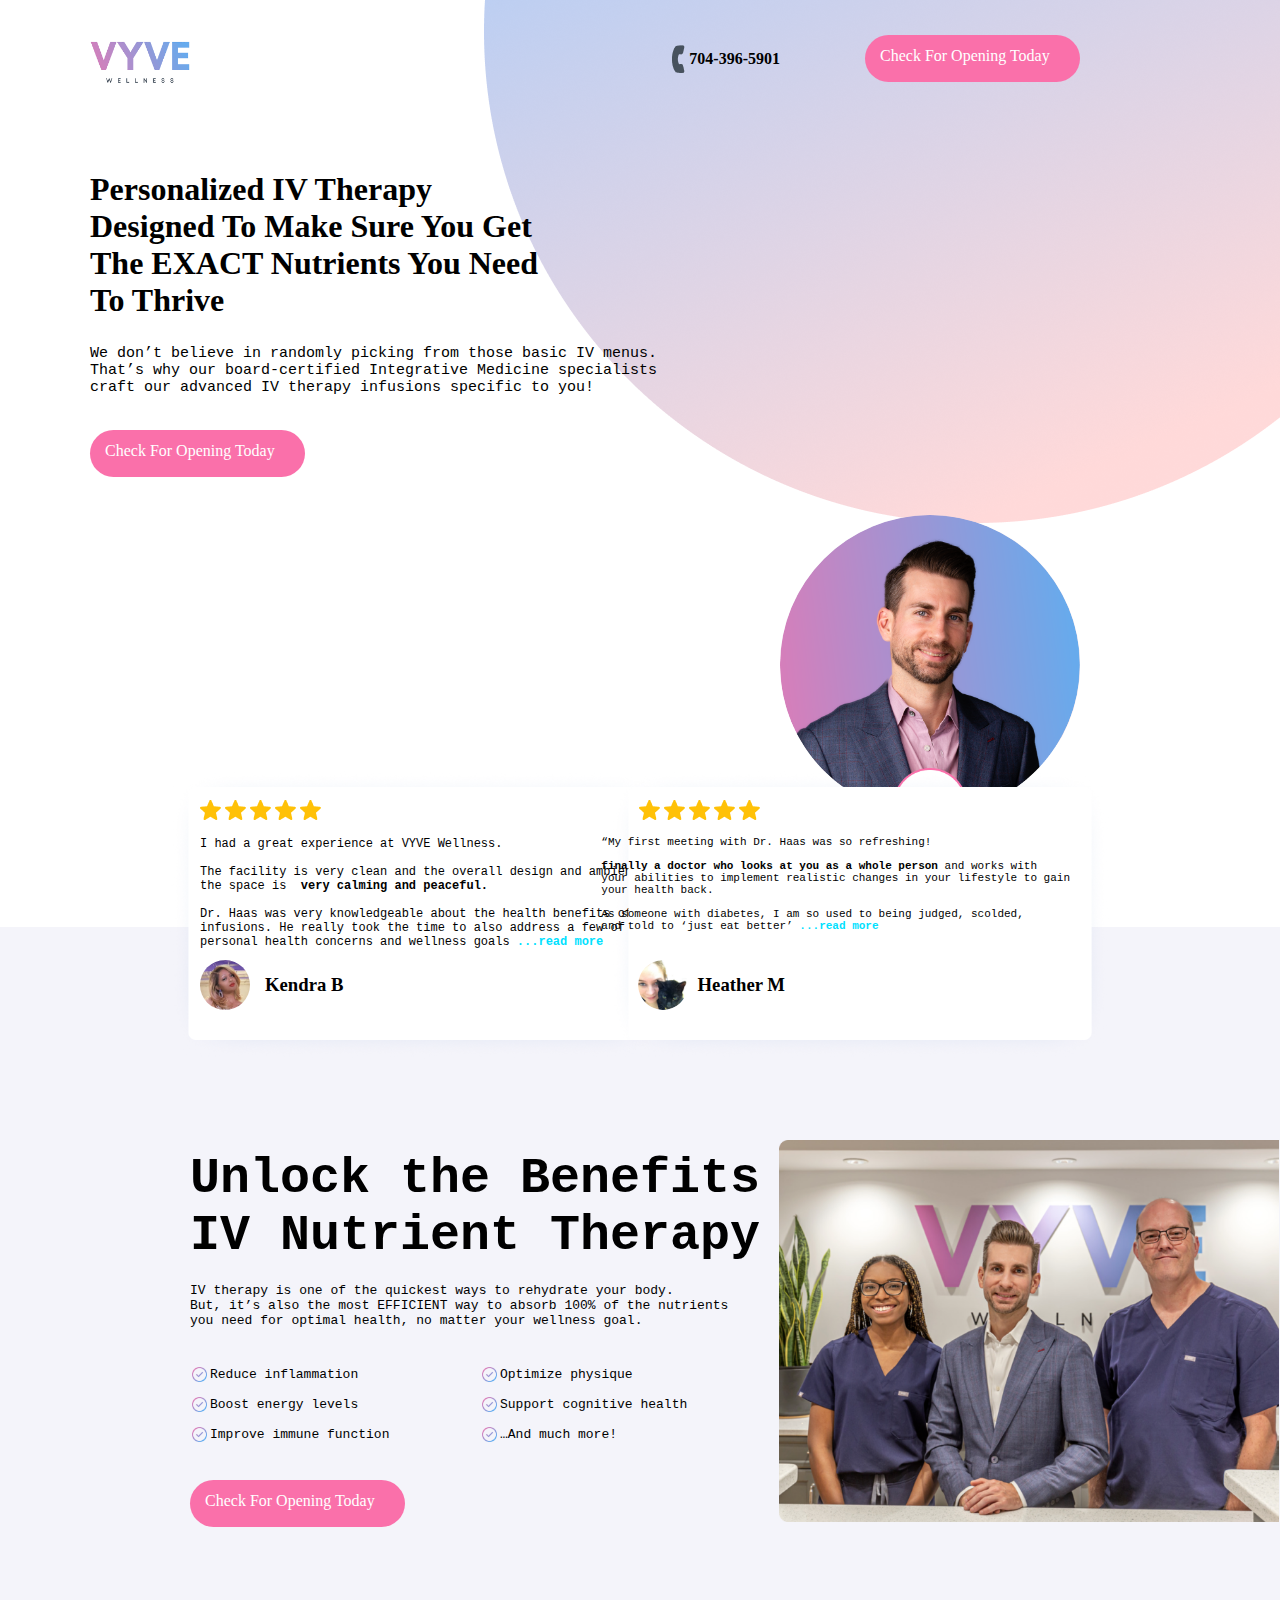
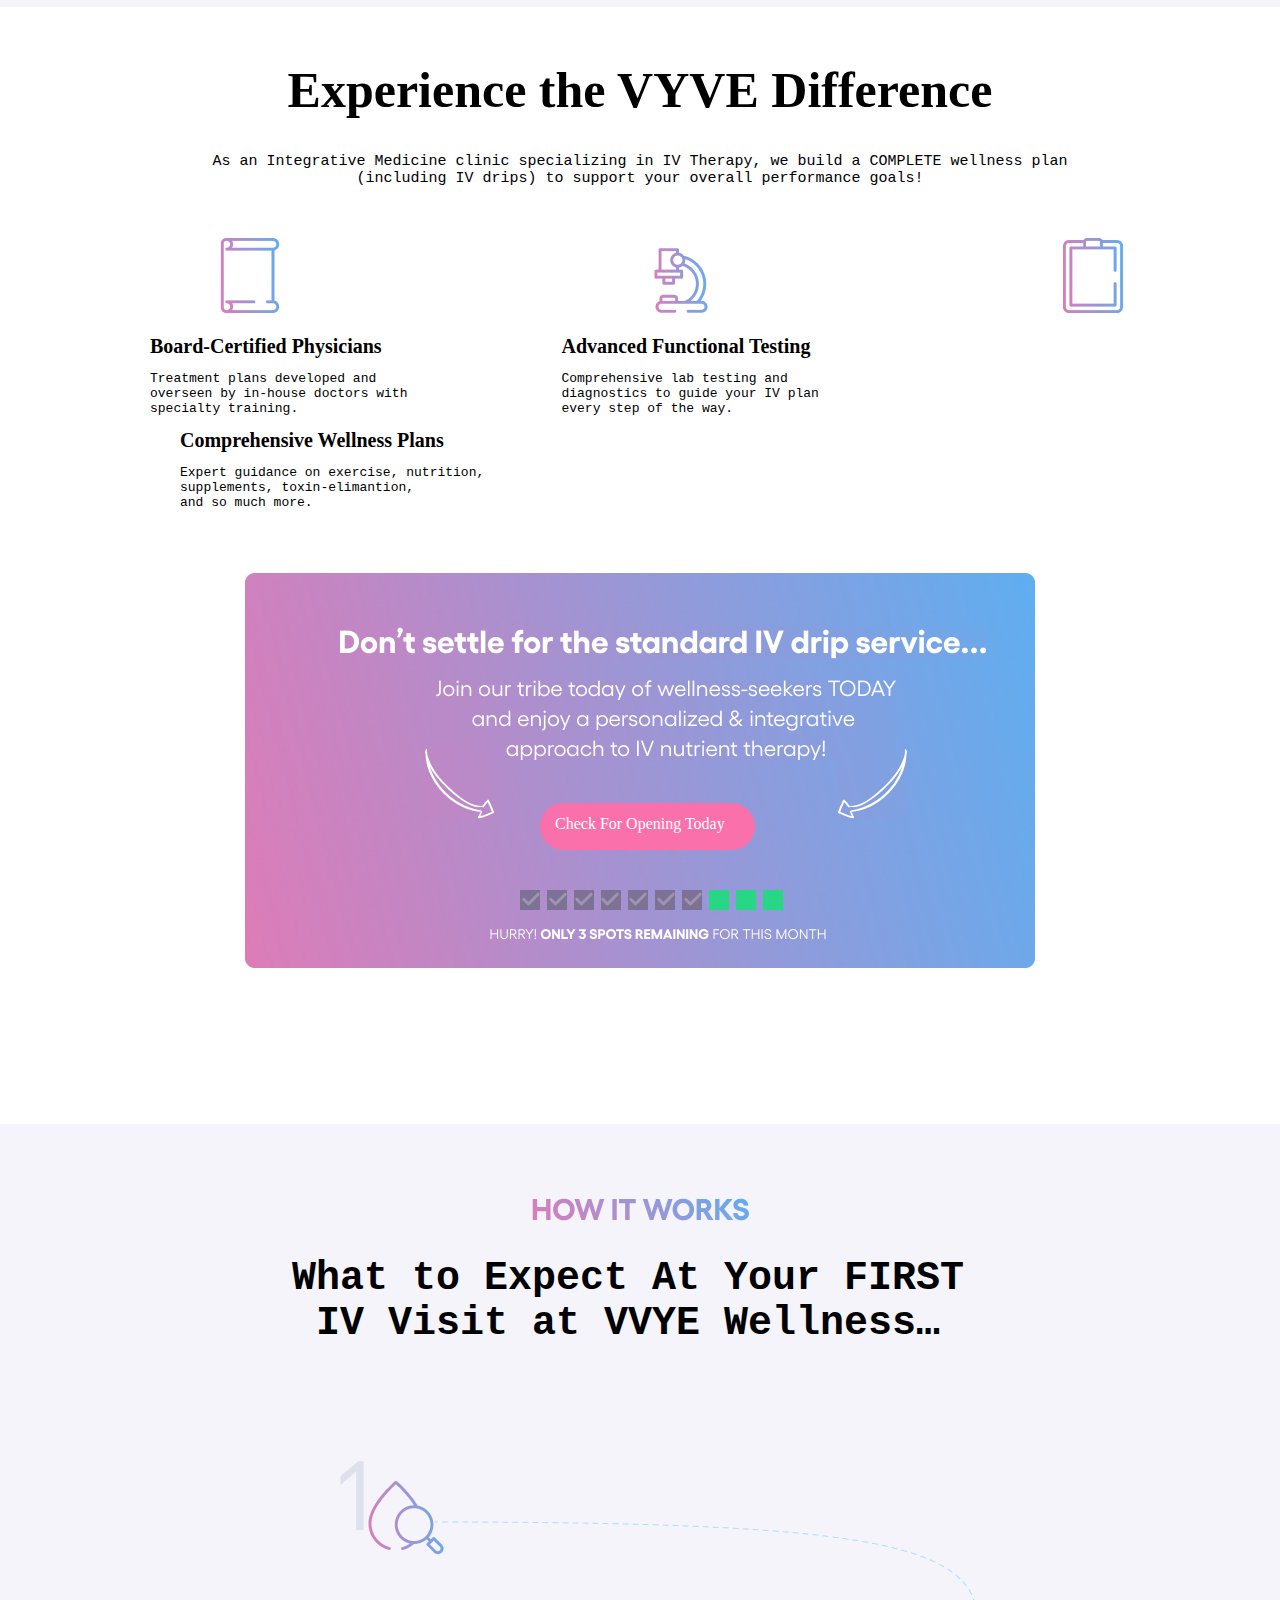
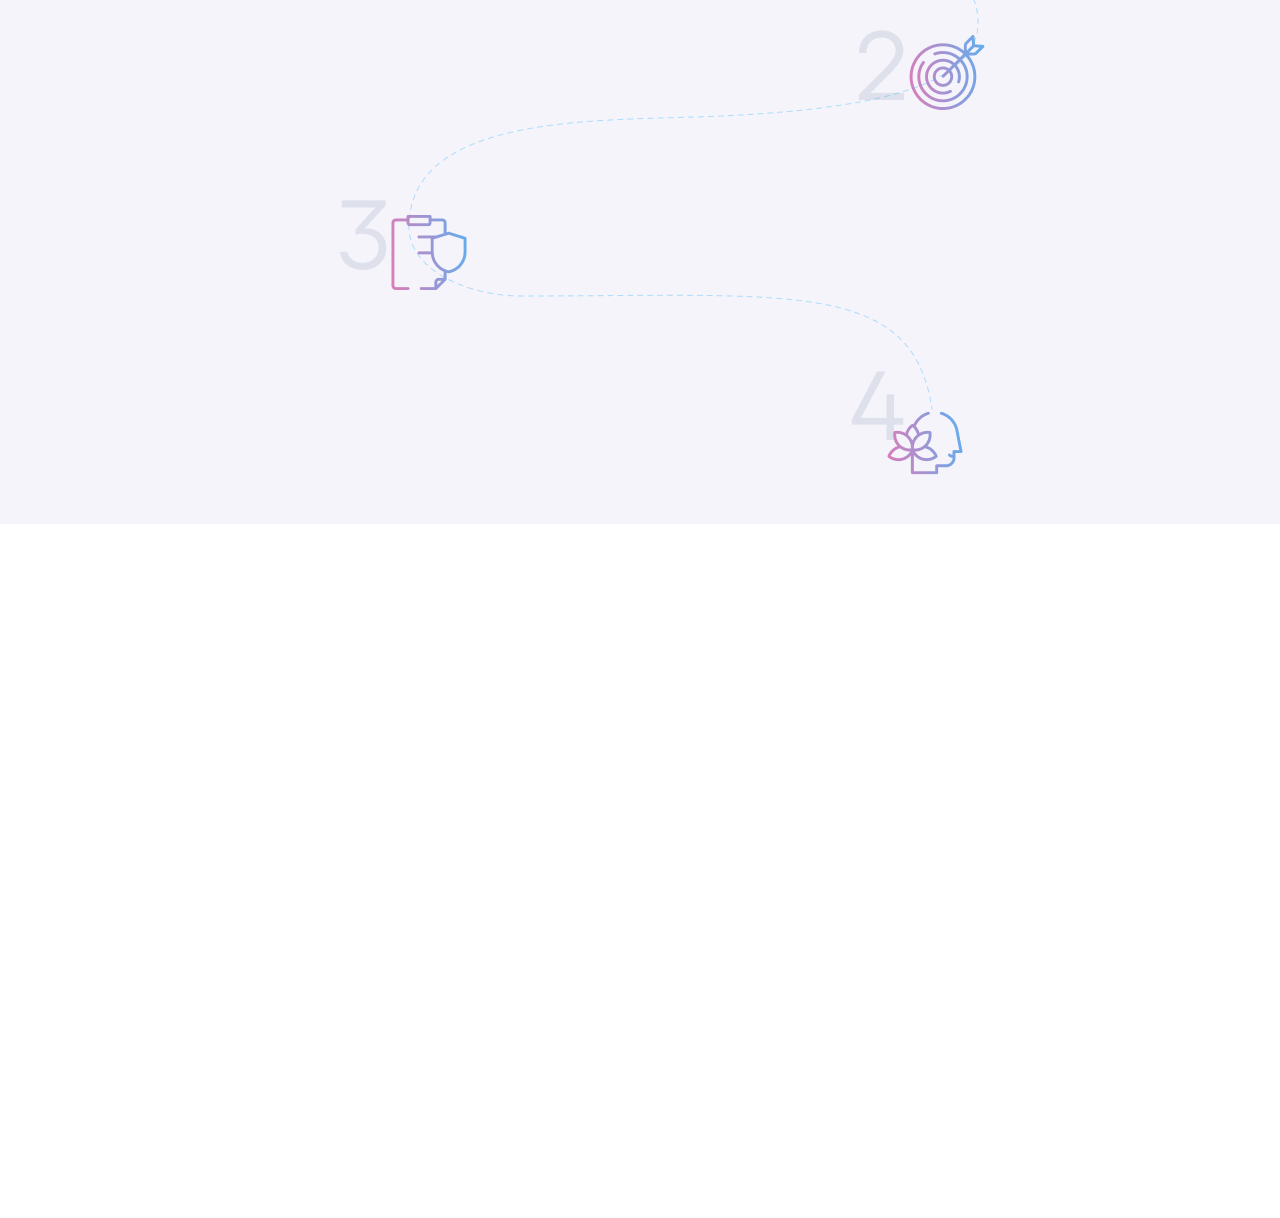
<file: index.html>
<!DOCTYPE html>
<html lang="en">

<head>
    <meta charset="UTF-8">
    <meta http-equiv="X-UA-Compatible" content="IE=edge">
    <meta name="viewport" content="width=device-width, initial-scale=1.0">
    <title>VYVE</title>
    <link rel="stylesheet" href="style.css">
</head>

<body>
    <div class="nav">
        <img class="logo" src="download.png" height="120px" width="120px" alt="">
        <div class="Ellipse-13">
            <img class="vector" src="Vector.png" alt="">
            <a class="number" href="704-396-5901">704-396-5901</a>
            <div class="button1">
                <a href="">Check For Opening Today</a>
            </div>

            <img src="Ellipse-13.png" alt="">
            <img class="will" src="Will3_Cutout -1.png" alt="">
            <img class="ellipse-16" src="Ellipse 16.png" alt="">
            <img class="vector2" src="Vector 2.png" alt="">
            <img class="watch" src="Watch Video.png" alt="">
        </div>
        <h1 class="text1">Personalized IV Therapy Designed To Make Sure You Get The EXACT Nutrients You Need To Thrive
        </h1>
        <pre class="text2">We don’t believe in randomly picking from those basic IV menus.
That’s why our board-certified Integrative Medicine specialists
craft our advanced IV therapy infusions specific to you!</pre>
        <div class="button2">
            <a href="">Check For Opening Today</a>
        </div>
    </div>
    <div>
        <img class="Rectangle4" src="Rectangle 4.png" alt="">
        <div>
            <img class="rect1" src="Rectangle 16.png" alt="">
            <img class="ve1" src="Vector3.png" alt="">
            <img class="ve2" src="Vector3.png" alt="">
            <img class="ve3" src="Vector3.png" alt="">
            <img class="ve4" src="Vector3.png" alt="">
            <img class="ve5" src="Vector3.png" alt="">
            <pre class="ktext">
I had a great experience at VYVE Wellness.

The facility is very clean and the overall design and ambience of
the space is <strong> very calming and peaceful. </strong>

Dr. Haas was very knowledgeable about the health benefits of IV 
infusions. He really took the time to also address a few of my
personal health concerns and wellness goals <a href="">...read more</a> 
            </pre>
            <img class="kpic" src="kendra-b-2 1.png" alt="">
            <h3 class="kname" >Kendra B</h3>

        </div>
        <div>
            <img class="rect2" src="Rectangle 16.png" alt="">
            <img class="ve12" src="Vector3.png" alt="">
            <img class="ve22" src="Vector3.png" alt="">
            <img class="ve32" src="Vector3.png" alt="">
            <img class="ve42" src="Vector3.png" alt="">
            <img class="ve52" src="Vector3.png" alt="">
            <pre class="htext">
“My first meeting with Dr. Haas was so refreshing!

<b>finally a doctor who looks at you as a whole person</b> and works with 
your abilities to implement realistic changes in your lifestyle to gain
your health back. 

As someone with diabetes, I am so used to being judged, scolded,
and told to ‘just eat better’ <a href="">...read more</a>                 
            </pre>
            <img class="hpic" src="heather-m 1.png" alt="">
            <h3 class="hname">Heather M</h3>
        </div>
        <pre class="text6">Unlock the Benefits of
IV Nutrient Therapy </pre>
        <pre class="text5">IV therapy is one of the quickest ways to rehydrate your body. 
But, it’s also the most EFFICIENT way to absorb 100% of the nutrients 
you need for optimal health, no matter your wellness goal. </pre>
        <img class="text3-vector41" src="Vector4.png" alt="">
        <img class="text3-vector42" src="Vector4.png" alt="">
        <img class="text3-vector43" src="Vector4.png" alt="">
       <pre class="text3">
Reduce inflammation

Boost energy levels

Improve immune function
    </pre>
        <img class="text4-vector41" src="Vector4.png" alt="">
        <img class="text4-vector42" src="Vector4.png" alt="">
        <img class="text4-vector43" src="Vector4.png" alt="">
        <pre class="text4">Optimize physique

Support cognitive health

…And much more!</pre>
        <div class="button3">
            <a href="">Check For Opening Today</a>
        </div>
        <img class="pic" src="pic.png" alt="">
    </div>
    <div>
        <h1 class="text7">Experience the VYVE Difference</h1>
       <pre class="text8">As an Integrative Medicine clinic specializing in IV Therapy, we build a COMPLETE wellness plan
(including IV drips) to support your overall performance goals!</pre>
        <br><br>
        <img class="vector5" src="vector5.png" alt="">
        <img class="vector6" src="vector6.png" alt="">
        <img class="vector7" src="vector7.png" alt="">
        <br><br>
        <span class="b" >
           <div class="text9"> Board-Certified Physicians</div>
            <pre class="text91">Treatment plans developed and
overseen by in-house doctors with
specialty training. </pre>

        </span>

        <span class="a" >
           <div class="text10"> Advanced Functional Testing </div>
            <pre class="text101">Comprehensive lab testing and
diagnostics to guide your IV plan
every step of the way. </pre>
        </span>
        <span class="c" >
           <div class="text11"> Comprehensive Wellness Plans </div>
            <pre class="text111">Expert guidance on exercise, nutrition,
supplements, toxin-elimantion,
and so much more. </pre>
        </span>
        <br>
        
        <div>
            <img class="rectangle18" src="Rectangle 18.png" alt="">
            <img class="text12" src="text12.png" alt="">
            <img class="text121" src="text121.png" alt="">
            <img class="vector8" src="Vector8.png" alt="">
            <img class="vector9" src="Vector9.png" alt="">
            <div class="button4">
                <a href="">Check For Opening Today</a>
            </div>
            <div class="tick">
            <img class="rectangle481" src="Rectangle 48.png" alt="">
            <img class="rectangle482" src="Rectangle 48.png" alt="">
            <img class="rectangle483" src="Rectangle 48.png" alt="">
            <img class="rectangle484" src="Rectangle 48.png" alt="">
            <img class="rectangle485" src="Rectangle 48.png" alt="">
            <img class="rectangle486" src="Rectangle 48.png" alt="">
            <img class="rectangle487" src="Rectangle 48.png" alt="">
            <img class="rectangle491" src="Rectangle 49.png" alt="">
            <img class="rectangle492" src="Rectangle 49.png" alt="">
            <img class="rectangle493" src="Rectangle 49.png" alt="">
            <img class="text13" src="text13.png" alt="">
            <img class="vector101" src="Vector10.png" alt="">
            <img class="vector102" src="Vector10.png" alt="">
            <img class="vector103" src="Vector10.png" alt="">
            <img class="vector104" src="Vector10.png" alt="">
            <img class="vector105" src="Vector10.png" alt="">
            <img class="vector106" src="Vector10.png" alt="">
            <img class="vector107" src="Vector10.png" alt="">
        </div>
        </div>

    </div>
    <div>
        <img class="rectangle6" src="Rectangle 4.png" alt="">
        <img class="how" src="How it works.png" alt="">
        <pre class="how1">What to Expect At Your FIRST 
IV Visit at VVYE Wellness… </pre>

       <img class="one" src="1.png" alt="">
       <img class="vector11" src="Vector 11.png" alt="">
       <img class="two" src="2.png" alt="">
       <img class="vector12" src="Vector 12.png" alt="">
       <img class="three" src="3.png" alt="">
       <img class="vector13" src="Vector 13.png" alt="">
       <img class="four" src="4.png" alt="">
       <img class="vector14" src="Vector 14.png" alt="">
       <img class="vector15" src="Vector 15.png" alt="">
    </div>
    
</body>

</html>
</file>
<file: style.css>
body{
    margin: 0px;
}
.logo{
    margin-left: 80px; 
}

.Ellipse-13{
   
    float: right;
}
.number{
    text-decoration: none;
    color: black;
    font-weight: bold;
    position: absolute;
    top: 50px;
    right: 500px;
}
.vector{
    position: absolute;
    top: 45px;
    right: 595px;
}
.button1{
    position: absolute;
    top: 35px;
    right: 200px;
    padding-top: 12px;
    background-color: #FA70AA;
    height: 35px;
    width: 200px;
    border-radius: 50px;
    padding-left: 15px;
}
.button1 a{
    color: white;
    text-decoration: none;
    font-weight: 16px;
    
}
.button2{
    position: absolute;
    top: 430px;
    left: 90px;
    padding-top: 12px;
    background-color: #FA70AA;
    height: 35px;
    width: 200px;
    border-radius: 50px;
    padding-left: 15px;
} 
.button2 a{
    color: white;
    text-decoration: none;
    font-weight: 16px;
}
.text1{
    height: 162px;
    width: 460px;
    position: absolute;
    top: 150px;
    left: 90px;
    font-weight: bold;
}
.text2{
    position: absolute;
    top: 330px;
    left: 90px;
    font-size: 15px;
}
.will{
    border-radius: 100%;
    height: 300px;
    width: 300px;
    position: absolute;
    bottom: 85px;
    right: 200px;
}
.ellipse-16{
   position: absolute;
   bottom: 58px;
   right: 313px;
   height: 74px;
   width: 74px;
}
.vector2{
 position: absolute;
 bottom: 76px;
 right: 327px;
 height: 35px;
 width: 35px;
}
.watch{
    position: absolute;
 bottom: 40px;
 right: 290px;

}
.Rectangle4{
    margin-top: 400px;
    width: 100%;
    height: 680px;
}
.rect1{
  position: absolute;
  top: 770px;
  width: 500px;
  left: 170px;
}
.rect2{
  position: absolute;
  top: 770px;
  right: 170px;
  width: 500px;
 
}
.ve1{
    position: absolute;
    top: 800px;
    left: 200px;
}
.ve2{
    position: absolute;
    top: 800px;
    left: 300px;
}
.ve3{
    position: absolute;
    top: 800px;
    left: 225px;
}
.ve4{
    position: absolute;
    top: 800px;
    left: 250px;
}
.ve5{
    position: absolute;
    top: 800px;
    left: 275px;
}
.ktext{
    position: absolute;
    top: 825px;
    left: 200px;
   font-size: 12px;
}
.ktext a{
    text-decoration: none;
    color:rgb(0, 225, 255);
    font-weight: bold;

}
.kpic{
    position: absolute;
    top: 960px;
    left: 200px;
    border-radius: 100%;
    height: 50px;
    width: 50px;

}
.kname{
    position: absolute;
    top: 955px;
    left: 265px;
}
.ve12{
    position: absolute;
    top: 800px;
    right: 620px;
}
.ve22{
    position: absolute;
    top: 800px;
    right: 595px;
}
.ve32{
    position: absolute;
    top: 800px;
    right: 570px;
}
.ve42{
    position: absolute;
    top: 800px;
    right: 545px;
}
.ve52{
    position: absolute;
    top: 800px;
    right: 520px;
}
.htext{
    position: absolute;
    top: 825px;
    right: 210px;
    font-size: 11px;
}
.htext a{
    text-decoration: none;
    color:rgb(0, 225, 255);
    font-weight: bold;
}
.hpic{
    position: absolute;
    top: 960px;
    right:592px;
    border-radius: 100%;
    height: 50px;
    width: 50px;

}
.hname{
    position: absolute;
    top: 955px;
    right:495px ;
}
.text6{
    position: absolute;
    top: 1100px;
    left: 190px;
    font-size: 50px;
    font-weight: bolder;

}
.text5{
    position: absolute;
    top: 1270px;
    left: 190px;
    font-size: 13px;
}
.text3{
    position: absolute;
    top: 1354px;
    left: 210px;
    
}
.text4{
    position: absolute;
    top: 1354px;
    left: 500px;
    
}
.text3-vector41{
    position: absolute;
    top: 1367px;
    left: 192px;
    height: 15px;
    width: 15px;

}
.text3-vector42{
    position: absolute;
    height: 15px;
    width: 15px;
    top: 1397px;
    left: 192px;
}
.text3-vector43{
    position: absolute;
    height: 15px;
    width: 15px;
    top: 1427px;
    left: 192px;
}
.text4-vector41{
    position: absolute;
    height: 15px;
    width: 15px;
    top: 1397px;
    left: 482px;
}
.text4-vector42{
    position: absolute;
    height: 15px;
    width: 15px;
    top: 1427px;
    left: 482px;
}
.text4-vector43{
    position: absolute;
    height: 15px;
    width: 15px;
    top: 1367px;
    left: 482px;
}
.button3{
    position: absolute;
    top: 1480px;
    left: 190px;
    padding-top: 12px;
    background-color: #FA70AA;
    height: 35px;
    width: 200px;
    border-radius: 50px;
    padding-left: 15px;

}
.button3 a{
    color: white;
    text-decoration: none;
    font-weight: 16px;
}
.pic{
    position: absolute;
    top: 1140px ;
    right: 1px;
    width: 500px;
    height: 382px;
}
.text7{
    margin-top: 50px;
   text-align: center;
   font-size: 50px;

}
.text8{
    text-align: center;
    margin-top: 30px;
    font-size: 15px;
   
}
.vector5{
   margin-left: 220px;
}
.vector6{
    margin-left: 370px;
}
.vector7{
    margin-left: 350px;
}
.text9{
    margin-left: 150px;
    font-size: 20px;
    font-weight: bold;
}


.text10{
    margin-left: 150px;
    font-size: 20px;
    font-weight: bold;
}


.text11{
    margin-left: 180px;
    font-size: 20px;
    font-weight: bold;
}

.rectangle18{
    display: block;
    margin-left: auto;
    margin-right: auto;
    margin-top: 50px;
    height: 395px;
    width: 790px;
}
.text12{
  position:relative;
  bottom: 390px;
  left: 340px;
}
.text121{
    position: relative;
    bottom: 288px;
    right: 215px;

}
.button4{
    position: relative;
    bottom: 250px;
    left: 540px;
    padding-top: 12px;
    background-color: #FA70AA;
    height: 35px;
    width: 200px;
    border-radius: 50px;
    padding-left: 15px;
}
.button4 a{
    color: white;
    text-decoration: none;
    font-weight: 16px;

}
.rectangle481{
    position: relative;
    height: 20px;
    width: 20px;
    bottom: 210px;
    left: 290px; 
}
.rectangle482{
    position: relative;
     height: 20px;
    width: 20px;
    bottom: 210px;
    left: 293px;
}
.rectangle483{
    position: relative;
     height: 20px;
    width: 20px;
    bottom: 210px;
    left: 296px;
}
.rectangle484{
    position: relative;
     height: 20px;
    width: 20px;
    bottom: 210px;
    left: 299px;
}
.rectangle485{
    position: relative;
     height: 20px;
    width: 20px;
    bottom: 210px;
    left: 302px;
}
.rectangle486{
    position: relative;
     height: 20px;
    width: 20px;
    bottom: 210px;
    left: 305px;
}
.rectangle487{
    position: relative;
     height: 20px;
    width: 20px;
    bottom: 210px;
    left: 308px;
}
.rectangle491{
    position: relative;
     height: 20px;
     bottom: 210px;
    left: 311px;
    width: 20px;
}
.rectangle492{
    position: relative;
     height: 20px;
    width: 20px;
    bottom: 210px;
    left: 314px;
}
.rectangle493{
    position: relative;
     height: 20px;
    width: 20px;
    bottom: 210px;
    left: 317px;
}
.text13{
    position: relative;
    bottom: 180px;
    left: 20px;
}
.vector8{
  position: relative;
  bottom: 230px;
  right: 690px;
}
.vector9{
   position: relative;
   bottom: 230px;
   right: 350px;
}
.vector101{
    position: relative;
    bottom: 214px;
    right: 288px;
}
.vector102{
    position: relative;
    bottom: 214px;
    right: 283px;
}
.vector103{
    position: relative;
    bottom: 214px;
    right: 279px;
}
.vector104{
    position: relative;
    bottom: 214px;
    right: 275px;
}
.vector105{
    position: relative;
    bottom: 214px;
    right: 269px;
}
.vector106{
    position: relative;
    bottom: 214px;
    right: 263px;
}
.vector107{
    position: relative;
    bottom: 214px;
    right: 258px;
}
.rectangle6{
    width: 100%;
    margin-bottom: 0%;
    height: 1000px;
}
.rectangle7{
    width: 100%;
    margin-top: -5px;
}
.rectangle41{
    width: 100%;
}
.a{
    display: inline-block;
}
.b{
    display: inline-block;
}
.c{
    display: inline-block;
}
.text91{
    margin-left: 150px;
}
.text101{
    margin-left: 150px;
}
.text111{
    margin-left: 180px;
}
.tick{
    margin-left: 230px;
}
 .how{
    position:relative;
    bottom: 930px;
    display: grid;
    margin-left: auto;
    margin-right: auto;
}
.how1{
    position:relative;
    bottom: 935px;
    text-align: center;
    font-size: 40px;
    font-weight: bolder;


}
.one{
    position: relative;
    bottom: 1280px;
    left: 340px;
}
.two{
    position: relative;
    bottom: 1110px;
    left: 750px;
}
.three{
    position: relative;
    bottom: 940px;
    left: 100px;
}
.four{
    position: relative;
    bottom: 770px;
    left: 480px;
}
.vector11{
    position: relative;
    bottom: 1255px;
    left: 340px;
}
.vector12{
    position: relative;
    bottom: 1100px;
    left: 750px;
} 
.vector13{
    position: relative;
    bottom: 920px;
    left: 100px;
}
.vector14{
    position: relative;
    bottom: 735px;
    left: 459px;
}
.vector15{
    position: relative;
    bottom: 800px;
    right: 100px;
}
</file>
